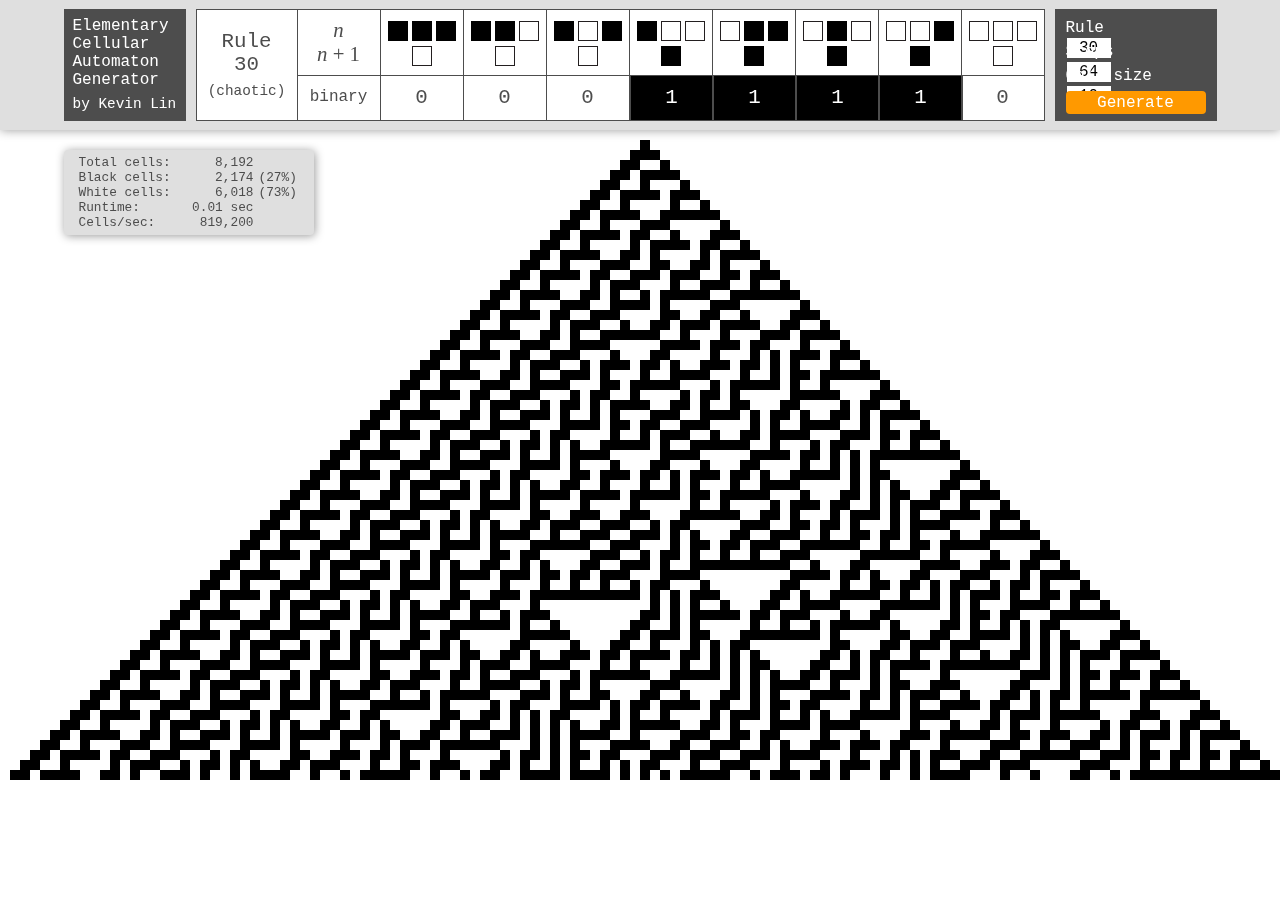
<file: index.html>
<!DOCTYPE html>
<html>
    <head>
        <title>Cellular Automata</title>
        <script src="js/jquery.min.js"></script>
        <link rel="stylesheet" type="text/css" href="css/style.css">
    </head>
    <body>
        <div class="topbar-outer outer">
            <div class="middle">
                <div class="topbar-inner inner">

                    <!-- TITLE CONTAINER -->
                    <div class="title-container-outer outer">
                        <div class="middle">
                            <div class="title-container-inner inner">
                                <p class="title-text"><a href="https://github.com/serve-and-volley/cellular-automata" target="_blank">Elementary Cellular Automaton Generator</a></p>
                                <p class="subtext">by <a href="https://github.com/serve-and-volley" target="_blank">Kevin Lin</a></p>
                            </div>
                        </div>
                    </div>

                    <!-- RULE CONTAINER -->
                    <div class="rule-container">
                        <!-- RULE TITLE -->
                        <div class="rule-title-outer outer">
                            <div class="middle">
                                <div class="rule-title-inner inner" id="rule-output">
                                </div>
                            </div>
                        </div>
                        <!-- RULE NOTES -->
                        <div class="rule-split">
                            <!-- SPLIT TOP -->
                            <div class="split-top-outer outer">
                                <div class="middle">
                                    <div class="rule-notes split-top-inner inner">
                                        <div class="rule-notes-top-1">
                                            <i>n</i>
                                        </div>
                                        <div class="rule-notes-top-2">
                                            <i>n</i> + 1
                                        </div>
                                    </div>
                                </div>
                            </div>
                            <!-- SPLIT BOTTOM -->
                            <div class="split-bottom-outer outer">
                                <div class="middle">
                                    <div class="split-bottom-inner inner rule-notes-bottom">
                                        binary
                                    </div>
                                </div>
                            </div>                            
                        </div>
                        <!-- GENERATE AUTOMATON RULE -->
                        <div id = "automaton-rule"></div>                                                
                    </div> 

                    <!-- CONTROL CONTAINER -->
                    <div class="control-container-outer outer">
                        <div class="middle">
                            <div class="control-container-inner inner">

                                <!-- RULE -->
                                <div class="control-row">
                                    <div class="control-row-cell-1">
                                        Rule
                                    </div>
                                    <div class="control-row-cell-2">
                                        <input class="text-input" type="text" id="rule-input">
                                    </div>                           
                                </div>
                                <!-- STEPS -->
                                <div class="control-row">
                                    <div class="control-row-cell-1">
                                        Steps
                                    </div>
                                    <div class="control-row-cell-2">
                                        <input class="text-input" type="text" id="steps">
                                    </div>                           
                                </div>
                                <!-- CELL SIZE -->
                                <div class="control-row">
                                    <div class="control-row-cell-1">
                                        Cell size
                                    </div>
                                    <div class="control-row-cell-2">
                                        <input class="text-input" type="text" id="cell-size">
                                    </div>                           
                                </div>
                                <div class="control-row">
                                    <input id = "generate" class="generate" type="button" value="Generate" onClick="ruleInput();" onsubmit="this.submit(); this.reset(); return false;">
                                </div>                                
                            </div>
                        </div>
                    </div> <!-- CONTROL CONTAINER -->

                </div> <!-- INNER -->
            </div> <!-- MIDDLE -->
        </div> <!-- OUTER -->

        <!-- INFO BOX -->
        <div class="dummy-outer outer">
            <div class="middle">
                <div class="dummy-inner inner">
                    <div class="info-box-outer outer">
                        <div class="middle">
                            <div class="info-box-inner inner">
                                <div class="info-box-row">
                                    <div class="info-box-row-cell-1">Total cells:</div>
                                    <div class="info-box-row-cell-2" id="total-cell-count"></div>
                                </div>
                                <div class="info-box-row">
                                    <div class="info-box-row-cell-1">Black cells:</div>
                                    <div class="info-box-row-cell-2" id="black-cell-count"></div>
                                    <div class="info-box-row-cell-3" id="black-cell-pct">(50%)</div>
                                </div>
                                <div class="info-box-row">
                                    <div class="info-box-row-cell-1">White cells:</div>
                                    <div class="info-box-row-cell-2" id="white-cell-count"></div>
                                    <div class="info-box-row-cell-3" id="white-cell-pct"></div>
                                </div>
                                <div class="info-box-row">
                                    <div class="info-box-row-cell-1">Runtime:</div>
                                    <div class="info-box-row-cell-2" id="runtime"></div>
                                </div>
                                <div class="info-box-row">
                                    <div class="info-box-row-cell-1">Cells/sec:</div>
                                    <div class="info-box-row-cell-2" id="draw-rate"></div>
                                </div>                                
                            </div>
                        </div>
                    </div>
                </div>
            </div>
        </div>
        <canvas id="canvas" width="1200" height="600"></canvas>
        <script src="js/cellularAutomata.js"></script>
    </body>
</html>
</file>
<file: css/style.css>
/* GLOBAL */
canvas {
    margin-top: 140px;
    border: solid 0px black;
}
body {
    margin: 0px;
    font-family: Courier;
}
p {
    margin-top: 0px;
    margin-bottom: 0px;    
}
input:focus, select:focus, textarea:focus, button:focus {
    outline: none;
}
/* OUTER INNER MIDDLE */
div.outer {
    display: table;
    width: 100%;
}
div.middle {
    display: table-cell;
    vertical-align: middle;    
}
div.inner {
    margin-left: auto;
    margin-right: auto; 
}

/* TOP BAR */
div.topbar-outer {
    height: 130px;
    background: #dfdfdf;
    /*border-bottom: 1px solid #999999;*/
    box-shadow: 0px 0px 10px rgba(0,0,0,.4);
    position: fixed;
}
div.topbar-inner {
    width: 1153px;
    height: 110px;
    border: 0px dashed #4d4d4d; /* For testing */
}

/* TITLE CONTAINER */
div.title-container-outer {
    float: left;
    height: inherit;
    width: 120px;
    background: #4d4d4d;
    border: 1px solid #4d4d4d;
    color: #ffffff;
}
div.title-container-inner {
    width: 104px;   
    height: auto;
    border: 0px dashed #ffffff; /* For testing */
}
p.title-text {
    font-size: 1.0em;
}
p.rule-text {
    font-size: 1.3em;
}
p.subtext{
    font-size: 0.9em;
    margin-top: 0.5em;
    margin-bottom: 0.1em;
}

/* RULE CONTAINER */
div.rule-container {
    margin-left: 10px;
    float: left;
    height: inherit;
    width: 847px;
    background: #ffffff;
    border: 1px solid #4d4d4d;
    color: #000000;
}
/* RULE TITLE */
div.rule-title-outer {
    float: left;
    height: inherit;
    width: 100px;
    background: #ffffff;
    border: 0px dashed #4d4d4d;
    color: #4d4d4d;    
}
div.rule-title-inner {
    text-align: center;
    width: 80px;   
    height: auto;
    border: 0px dashed #4d4d4d; /* For testing */    
}
/* RULE SPLIT */
div.rule-split {
    float: left;
    height: inherit;
    width: 82px;
    border-left: 1px solid #4d4d4d;
    color: #4d4d4d;  
}
div.split-top-outer {
    width: inherit;
    height: 65px;
    border: 0px dotted #4d4d4d; /* For testing */
    color: #4d4d4d;      
}
div.split-top-inner {
    width: 72px;   
    height: 44px;
    border: 0px dashed #4d4d4d; /* For testing */        
}
.cell, .black-cell, .white-cell {
    margin-left: 2px;
    margin-right: 2px;
}
div.split-bottom-outer {
    width: inherit;
    height: 44px;
    border-top: 1px solid #4d4d4d;
    color: #4d4d4d;      
}
div.binary-black {
    background: #000000;
    color: #ffffff;
    border: 1px solid #4d4d4d;
}
div.split-bottom-inner {
    width: 72px;   
    height: 25px;
    border: 0px dashed #4d4d4d; /* For testing */    
    text-align: center;
    font-size: 1.3em; 
}
div.rule-notes {
    font-family: Times;
    text-align: center;
    font-size: 1.3em;
    height: 50px;
}
div.rule-notes-bottom {
    border: 0px dashed #4d4d4d; /* For testing */
    font-size: 1.0em;
    height: 20px;
}

/* CONTROL CONTAINER */
div.control-container-outer {
    margin-left: 10px;
    float: left;
    height: inherit;
    width: 160px;
    background: #4d4d4d;
    border: 1px solid #4d4d4d;
    color: #ffffff;
}
div.control-container-inner {
    width: 140px;   
    height: 50px;
    border: 0px dashed #4d4d4d; /* For testing */    
}
input.text-input {
    font-family: Courier;
    font-size: 1em;
    width: 40px;
    border: 1px solid #4d4d4d;
    text-align: center;
}
div.control-row {
    border: 0px dashed #4d4d4d;
    height: 24px;
    float: left;
}
div.control-row-cell-1 {
    padding-top: 2px;
    width: 96px;
    float: left;
}
div.control-row-cell-2 {
    float: left;
}

.generate {
    font-family: Courier;
    background-color: #ff9900;
    border: none;
    color: #ffffff;
    height: 23px;
    width: 140px;
    text-align: center;
    text-decoration: none;
    display: inline-block;
    font-size: 1em;
    margin-top: 2px;
    border-radius: 4px;
}
.generate:hover {
     background: #e69138;
     color: #fce5cd;
     border: 1px solid #fce5cd;
}

a {
    color: #ffffff;
    text-decoration: none;
}
a:hover {
    color: #dfdfdf;
}


/* INFO BOX */
div.dummy-outer {
    top: 140px;
    height: 130px;
    border: 0px dashed #4d4d4d; /* For testing */
    position: fixed;
}
div.dummy-inner {
    width: 1153px;
    height: 110px;
    border: 0px dashed #4d4d4d; /* For testing */
}
div.info-box-outer {
    float: left;
    height: 85px;
    width: 250px;
    /*background: #999999;*/
    background: rgba(223, 223, 223, 1.0);
    box-shadow: 1px 1px 10px rgba(0, 0, 0, 0.4);
    color: #4d4d4d;
    font-family: Courier;
    font-size: 0.8em;
    border-radius: 4px;
}
div.info-box-inner { 
    height: 75px;
    /*width: 170px;*/
    width: 220px;
    border: 0px dashed #4d4d4d; /* For testing */        
}
div.info-box-row {
    border: 0px dashed #4d4d4d; /* For testing */
    width: inherit;
    height: 15px;
    float: left;
}
div.info-box-row-cell-1 {
    border: 0px dashed #4d4d4d; /* For testing */
    width: 95px;
    float: left;
}
div.info-box-row-cell-2 {
    border: 0px dashed #4d4d4d; /* For testing */
    width: 80px;
    float: left;
    text-align: right
}
div.info-box-row-cell-3 {
    margin-left: 5px;
    border: 0px dashed #4d4d4d; /* For testing */
    width: 40px;
    float: left;
    text-align: left
}
</file>
